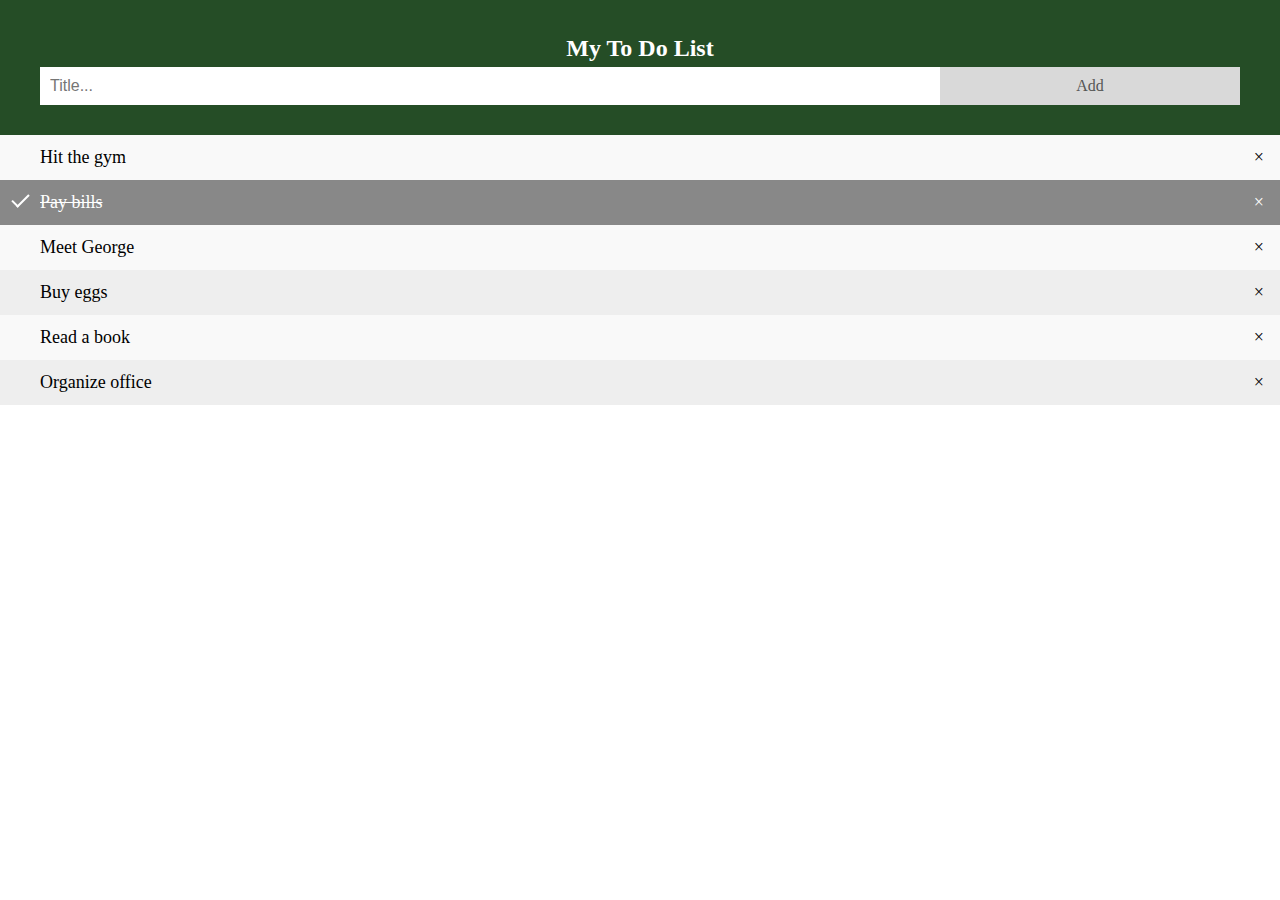
<file: plp/index.html>
<!DOCTYPE html>
<html>
<head>
    <link rel="stylesheet" href="style.css">
    <script src="script.js" defer></script>
    <title>To-Do List</title>
</head>
<body>
    <div class="header">
        <h2 style="margin: 5px">My To Do List</h2>
        <input type="text" id="myInput" placeholder="Title..." />
        <span class="addBtn">Add</span>
      </div>
      <ul id="myList">
        <li>Hit the gym</li>
        <li class="checked">Pay bills</li>
        <li>Meet George</li>
        <li>Buy eggs</li>
        <li>Read a book</li>
        <li>Organize office</li>
      </ul>
</body>
</html>
</file>
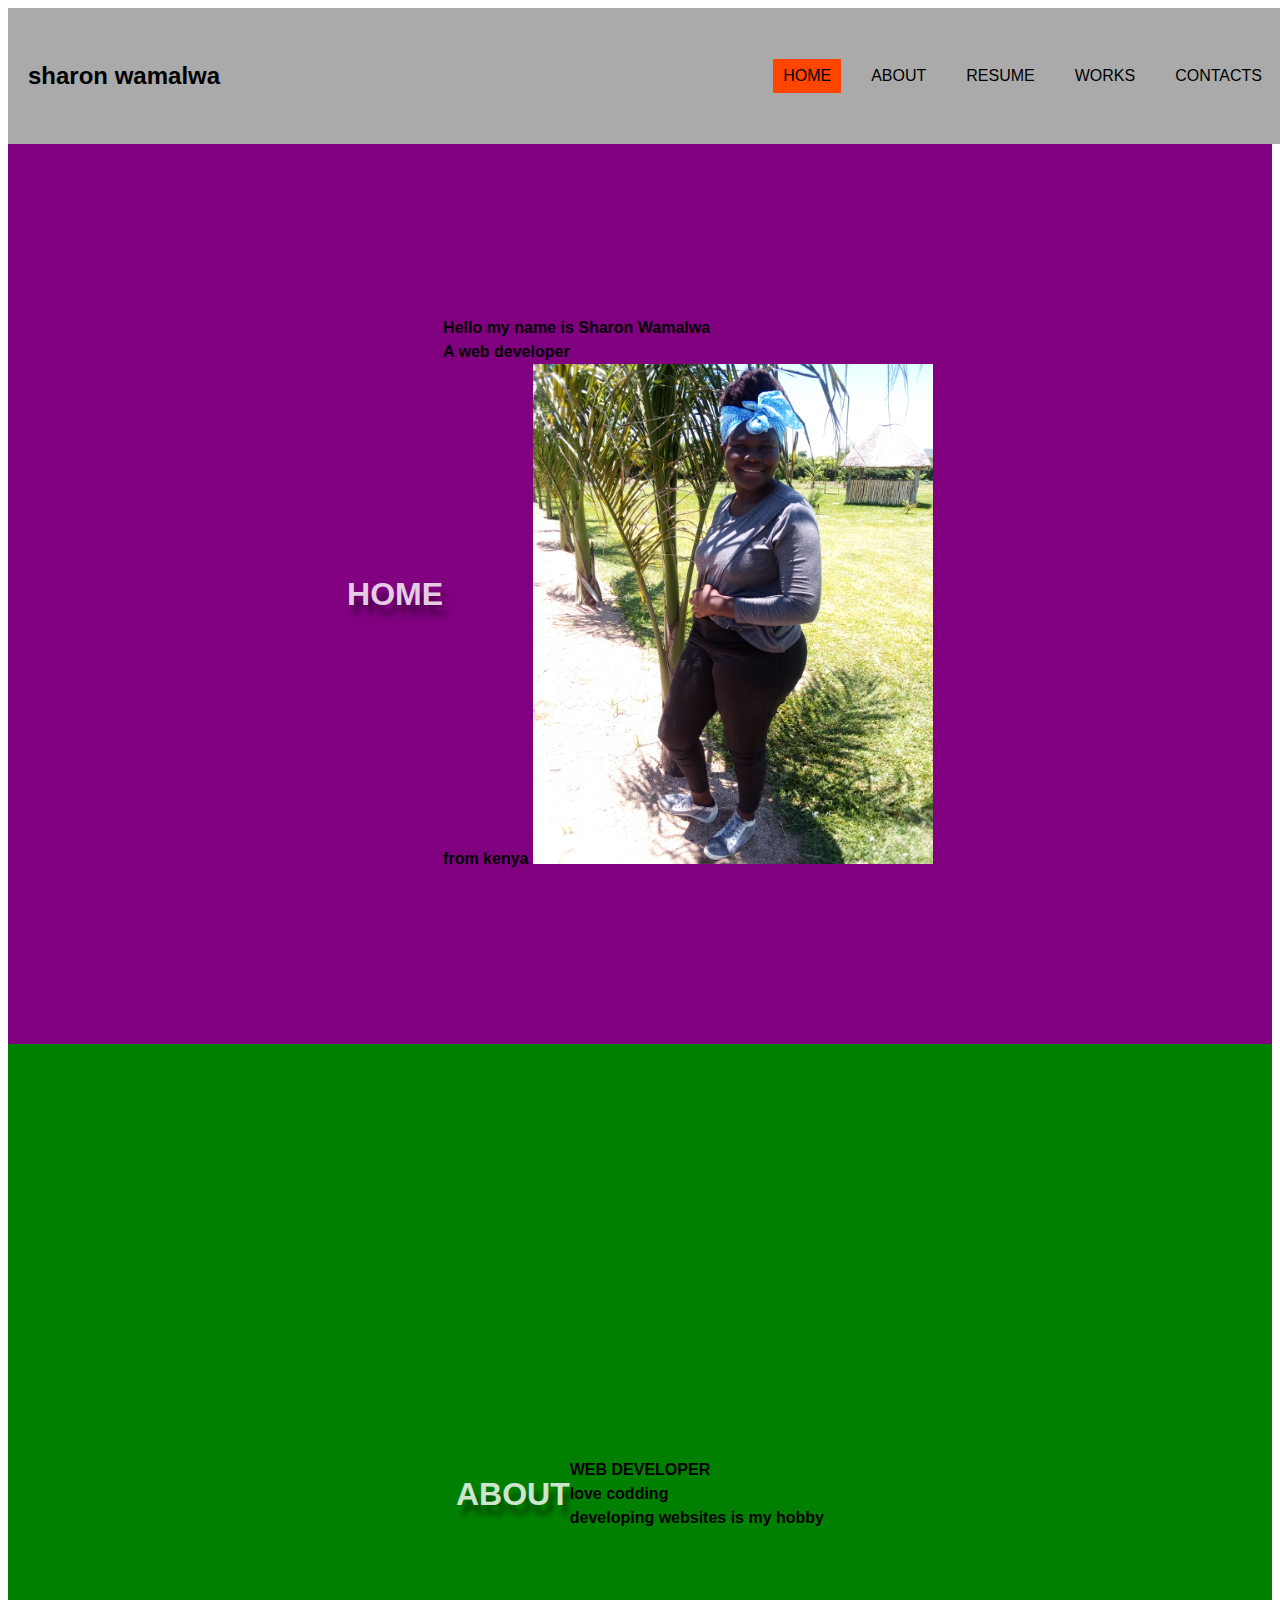
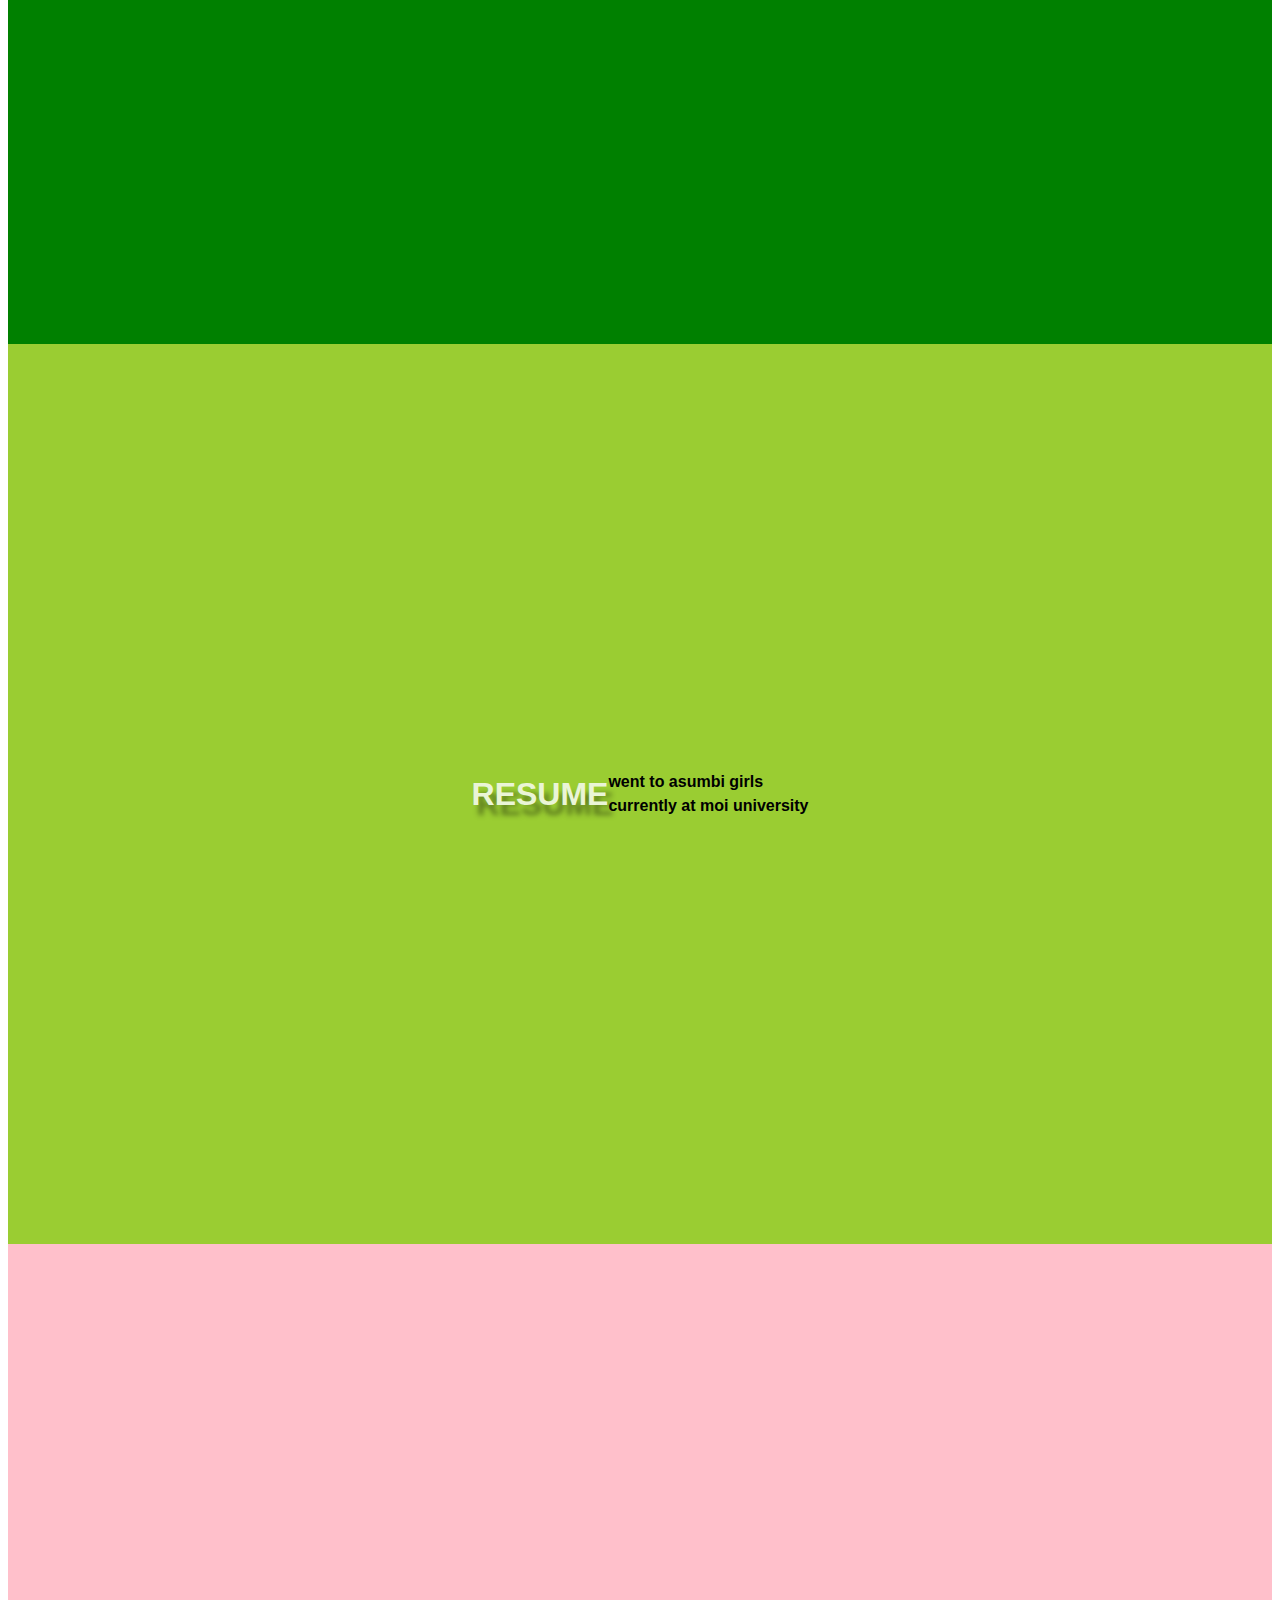
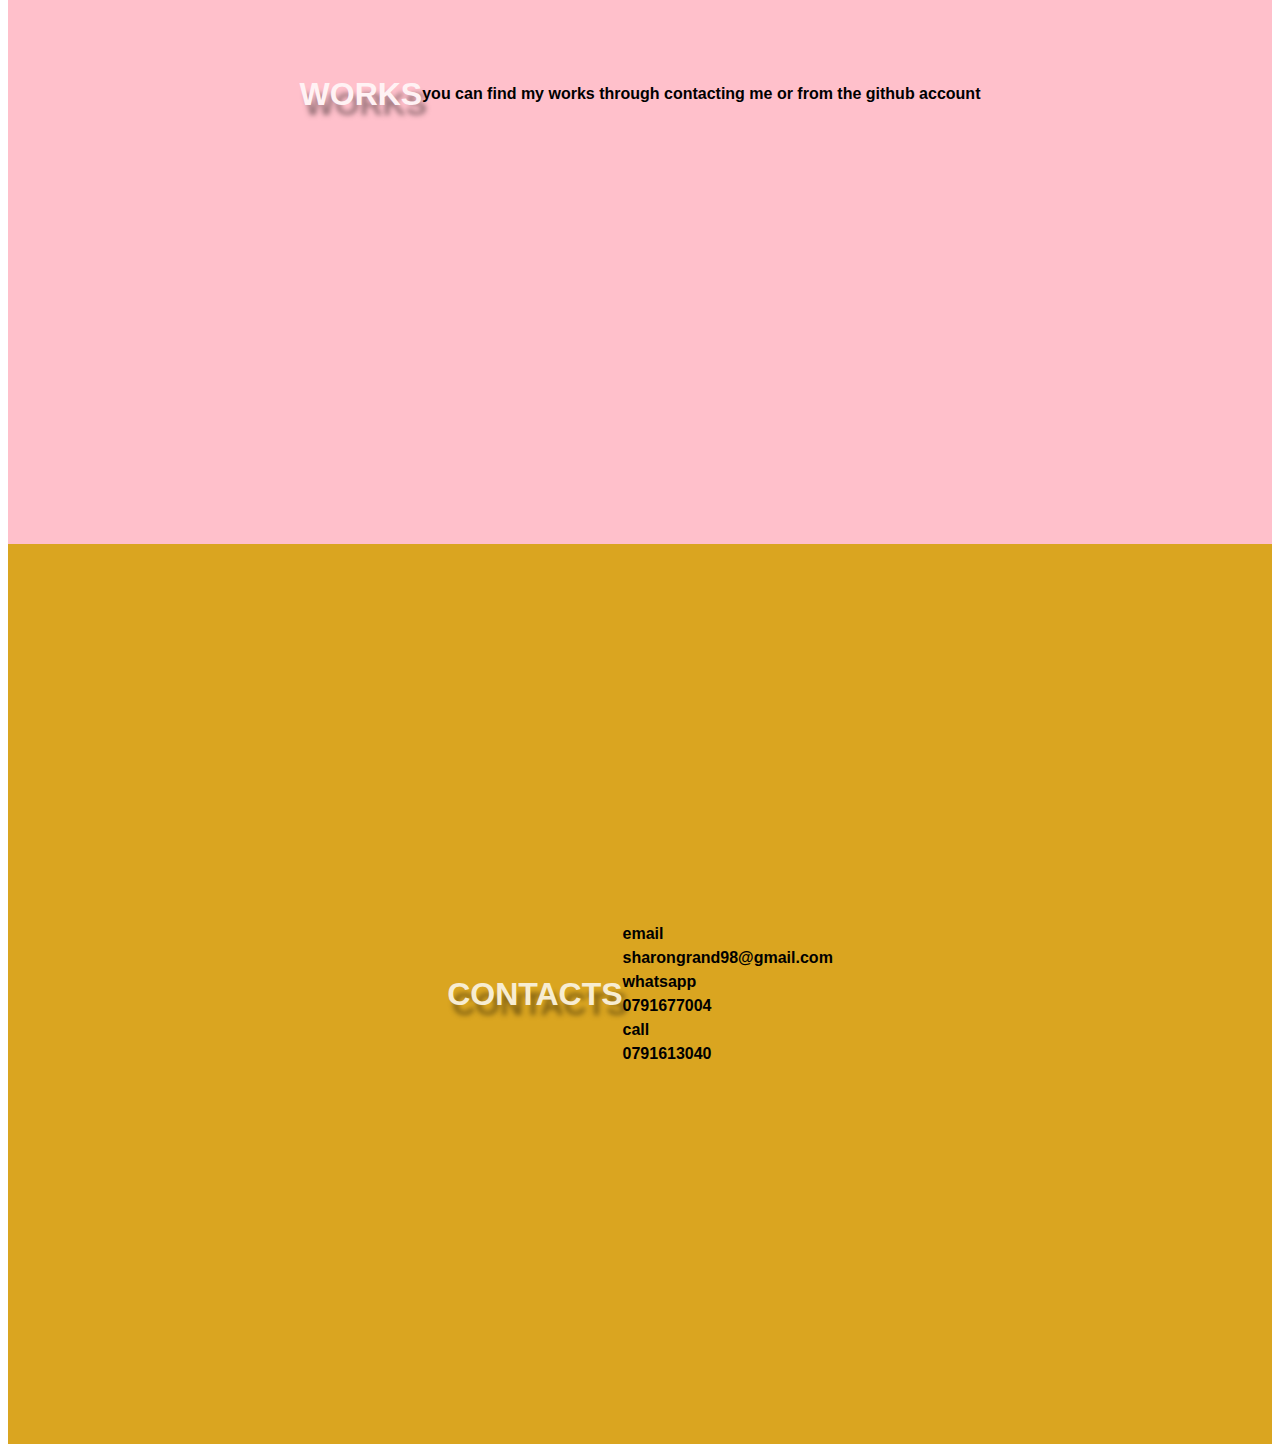
<file: plpweb/plp3.html>
<!DOCTYPE html>
<html>
    <head>
        <meta charset="UTF-8">
        <title>My PORTFOLIO</title>
        <style>
            {
                margin:0;
                padding: 0;

            }
            body{
                font-family: 'Segoe UI', Tahoma, Geneva, Verdana, sans-serif;
                line-height: 1.5;
            }
            header{
                padding: 30px 20px;
                background: #aaa;
                position: sticky;
                top: 0;
                width: 100%;
                z-index: 1111;
            }
            .main-head{
                display: flex;
                justify-content: space-between;
                align-items: center;
            }
            ul{
                display: flex;
                list-style: none;
            }
            nav li{
                padding: 5px 10px;
                border: none;
                display: inline-block;
                padding: 5px;
                transition: all linear o.5s;
                margin-right: 20px;
            }
            nav li a{
                text-decoration: none;
                color: #000;
                font-weight: 500;
                padding: 5px;
            }
            section{
                display: flex;
                justify-content: center;
                align-items: center;
                min-height: 100vh;
                width: 100%;
            }
        
            section h1{
                font-size: 2rem;
                font-weight: bold;
                text-transform: uppercase;
                opacity: 0.8;
                color: #fff;
                text-shadow: 5px 10px 5px rgba(0, 0, 0, 0.5);
            }
            #home{
                   background: purple;
            }
            #about{
                background: green;
            }
            #resume{
                background: yellowgreen;
            }
            #works{
                background: pink;
            }
            #contacts{
                background: goldenrod;
            }
            .active{
                background: orangered;
                display: inline-block;
                padding: 5px;

            }
        </style>
    </head>
    <body>
        <header>
            <div class="container">
                <div class="main-head">
                    <h2>sharon wamalwa</h2>
                    <nav class="nav">
                        <ul>
                            <li class="links"><a href="home">HOME</a></li>
                            <li class="links"><a href="about">ABOUT</a></li>
                            <li class="links"><a href="resume">RESUME</a></li>
                            <li class="links"><a href="works">WORKS</a></li>
                            <li class="links"><a href="contacts">CONTACTS</a></li>
                        </ul>
                    </nav>
                </div>
            </div>
        </header>
        <section id="home">
            <h1>HOME</h1>
            <p style="text-align: start;">
                <b> Hello my name is Sharon Wamalwa<br> A web developer <br> from kenya</b>
                <img src="me.jpg" style="width:400px;height:500px;text-align:right">
            </p>
        </section>
        <section id="about">
            <h1>ABOUT</h1>
            <p>
              <b>WEB DEVELOPER<br> love codding<br> developing websites is my hobby</b> 
            </p>
        </section>
        <section id="resume">
            <h1>RESUME</h1>
            <p>
                <b> went to asumbi girls<br>currently at moi university</b>
            </p>
        </section>
        <section id="works">
            <h1>WORKS</h1>
            <p>
                <b> you can find my works through contacting me or from the github account</b>
            </p>
        </section>
        <section id="contacts">
            <h1>CONTACTS</h1>
            <p>
                <b>email<br>sharongrand98@gmail.com<br>whatsapp<br>0791677004<br>call<br>0791613040</b>
            </p>
        </section>
        <script>
            const li=document.querySelectorAll(".links");
            const sec=document.querySelectorAll("section");
            
            function activeMenu(){
                let len=sec.length;
                while(-- len && window.scrollY + 97 < sec[len].offsetTop ){}
                li.forEach(ltx => ltx.classList.remove("active"));
                li[len].classList.add("active");
            }
            activeMenu();
            window.addEventListener("scroll",activeMenu);
        </script>
    </body>
</html>
</file>
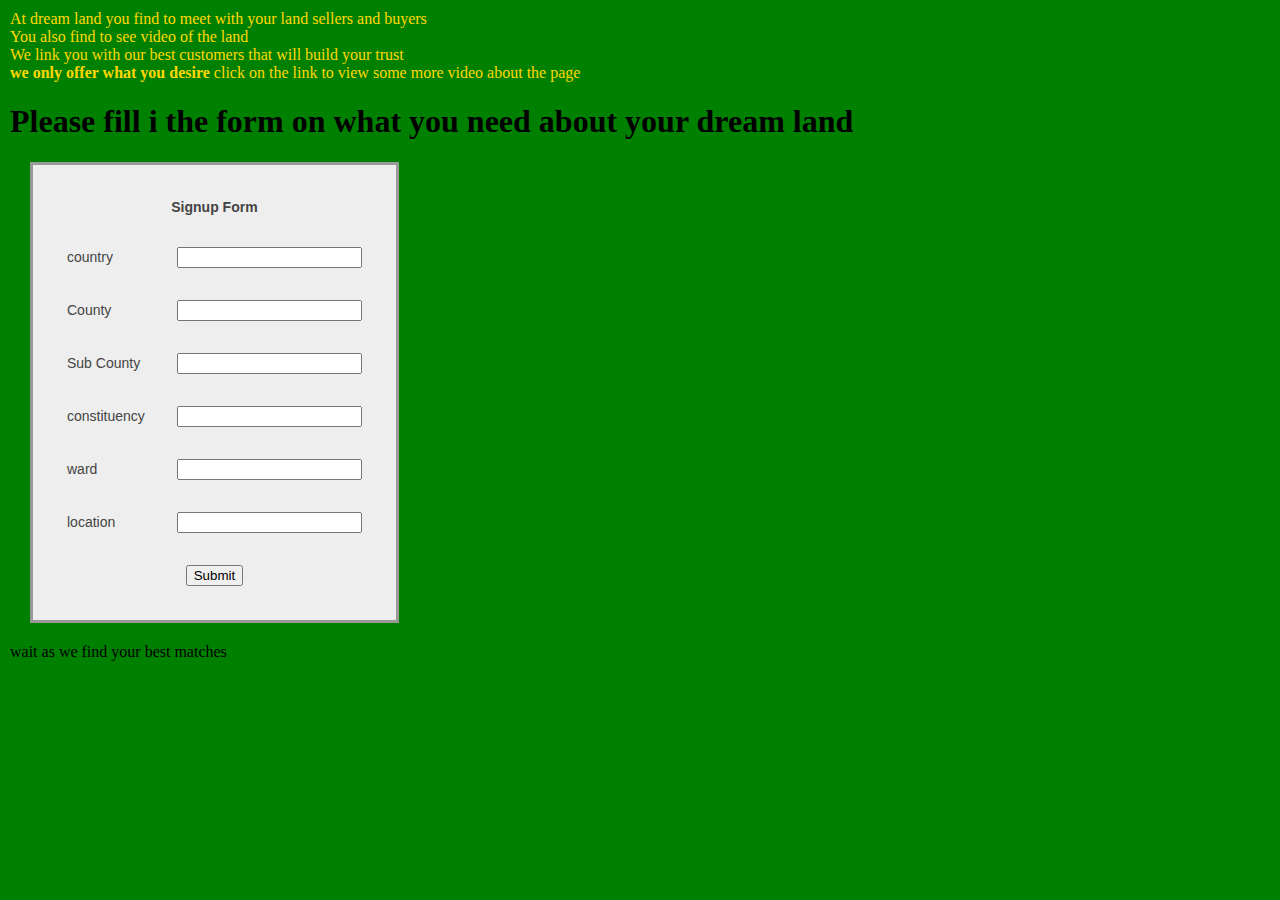
<file: project/ABOUT.html>
<!DOCTYPE html>
<html lang="en">
<head>
    <meta charset="UTF-8">
    <meta http-equiv="X-UA-Compatible" content="IE=edge">
    <meta name="viewport" content="width=device-width, initial-scale=1.0">
    <title>JS</title>
    <style>
        .signup {
        border:3px solid #999999;
        font: normal 14px helvetica;
        color: #444444;
        padding: 10px;
        margin: 20px;
        }
        
        </style>
    <script>
        function validate(form)
        {
        fail = validateForename(form.forename.value)
        fail += validateSurname(form.surname.value)
        fail += validateUsername(form.username.value)
        fail += validatePassword(form.password.value)
        fail += validateAge(form.age.value)
        fail += validateEmail(form.email.value)
        if (fail == "") return true
        else { alert(fail); return false }
        }
        </script>       
</head>
<body style="background-color: green;    box-sizing:border-box;
margin:5px;
padding: 5px;">
<div style="display: center;color: gold;">
    At dream land you find to meet with your land sellers and buyers<br>
    You also find to see video of the land<br>
    We link you with our best customers that will build your trust<br>
   <b> we only offer what you desire</b>
    click on the link to view some more video about the page
</div>
<h1>
    Please fill i the form on what you need about your dream land
</h1>
    <table class="signup" border="0" cellpadding="8"
    cellspacing="16" bgcolor="#eeeeee">
    <th colspan="8" align="center">Signup Form</th>
    <form method="post" action="adduser.php" onsubmit="return validate(this)">
    <tr><td>country</td>
    <td><input type="text" maxlength="32" name="county"></td></tr>
    <tr><td>County</td>
    <td><input type="text" maxlength="32" name="subCounty"></td></tr>
    <tr><td>Sub County</td>
    <td><input type="text" maxlength="16" name="constituency"></td></tr>
    <tr><td>constituency</td>
    <td><input type="text" maxlength="12" name="ward"></td></tr>
    <tr><td>ward</td>
    <td><input type="text" maxlength="3" name="location"></td></tr>
    <tr><td>location</td>
    <td><input type="text" maxlength="64" name="subLocation"></td></tr>
    <tr><td colspan="2" align="center"><input type="submit"
        value="Submit"></td></tr>
        </form>
        </table>
       
    <p id="land">
    </p>
    <script src="scriptA.js"></script>
</body>
</html>
</file>
<file: plp/style.css>
body {
    margin: 0;
    min-width: 250px;
  }
  /* Include the padding and border in an element's total width and height */
  * {
    box-sizing: border-box;
  }
  /* Style the header */
  .header {
    background-color: #254d26;
    padding: 30px 40px;
    color: white;
    text-align: center;
  }
  /* Clear floats after the header */
  .header:after {
    content: "";
    display: table;
    clear: both;
  }
  /* Style the input */
  input {
    margin: 0;
    border: none;
    border-radius: 0;
    width: 75%;
    padding: 10px;
    float: left;
    font-size: 16px;
  }
  /* Style the "Add" button */
  .addBtn {
    padding: 10px;
    width: 25%;
    background: #d9d9d9;
    color: rgb(85, 85, 85);
    float: left;
    text-align: center;
    font-size: 16px;
    cursor: pointer;
    transition: 0.3s;
    border-radius: 0;
  }
  .addBtn:hover {
    background-color: #bbb;
  }
  /* Remove margins and padding from the list */
  ul {
    margin: 0;
    padding: 0;
  }
  /* Style the list items */
  ul li {
    cursor: pointer;
    position: relative;
    padding: 12px 8px 12px 40px;
    list-style-type: none;
    background: #eee;
    font-size: 18px;
    transition: 0.2s;
  }
  /* Set all odd list items to a different color (zebra-stripes) */
  ul li:nth-child(odd) {
    background: #f9f9f9;
  }
  /* Darker background-color on hover */
  ul li:hover {
    background: #ddd;
  }
  /* When clicked on, add a background color and strike out text */
  ul li.checked {
    background: #888;
    color: #fff;
    text-decoration: line-through;
  }
  /* Add a "checked" mark when clicked on */
  ul li.checked::before {
    content: '';
    position: absolute;
    border-color: #fff;
    border-style: solid;
    border-width: 0 2px 2px 0;
    top: 10px;
    left: 16px;
    transform: rotate(45deg);
    height: 15px;
    width: 7px;
  }
  /* Style the close button */
  .close {
    position: absolute;
    right: 0;
    top: 0;
    padding: 12px 16px 12px 16px;
  }
  .close:hover {
    background-color: #26254d;
    color: white;
  }
</file>
